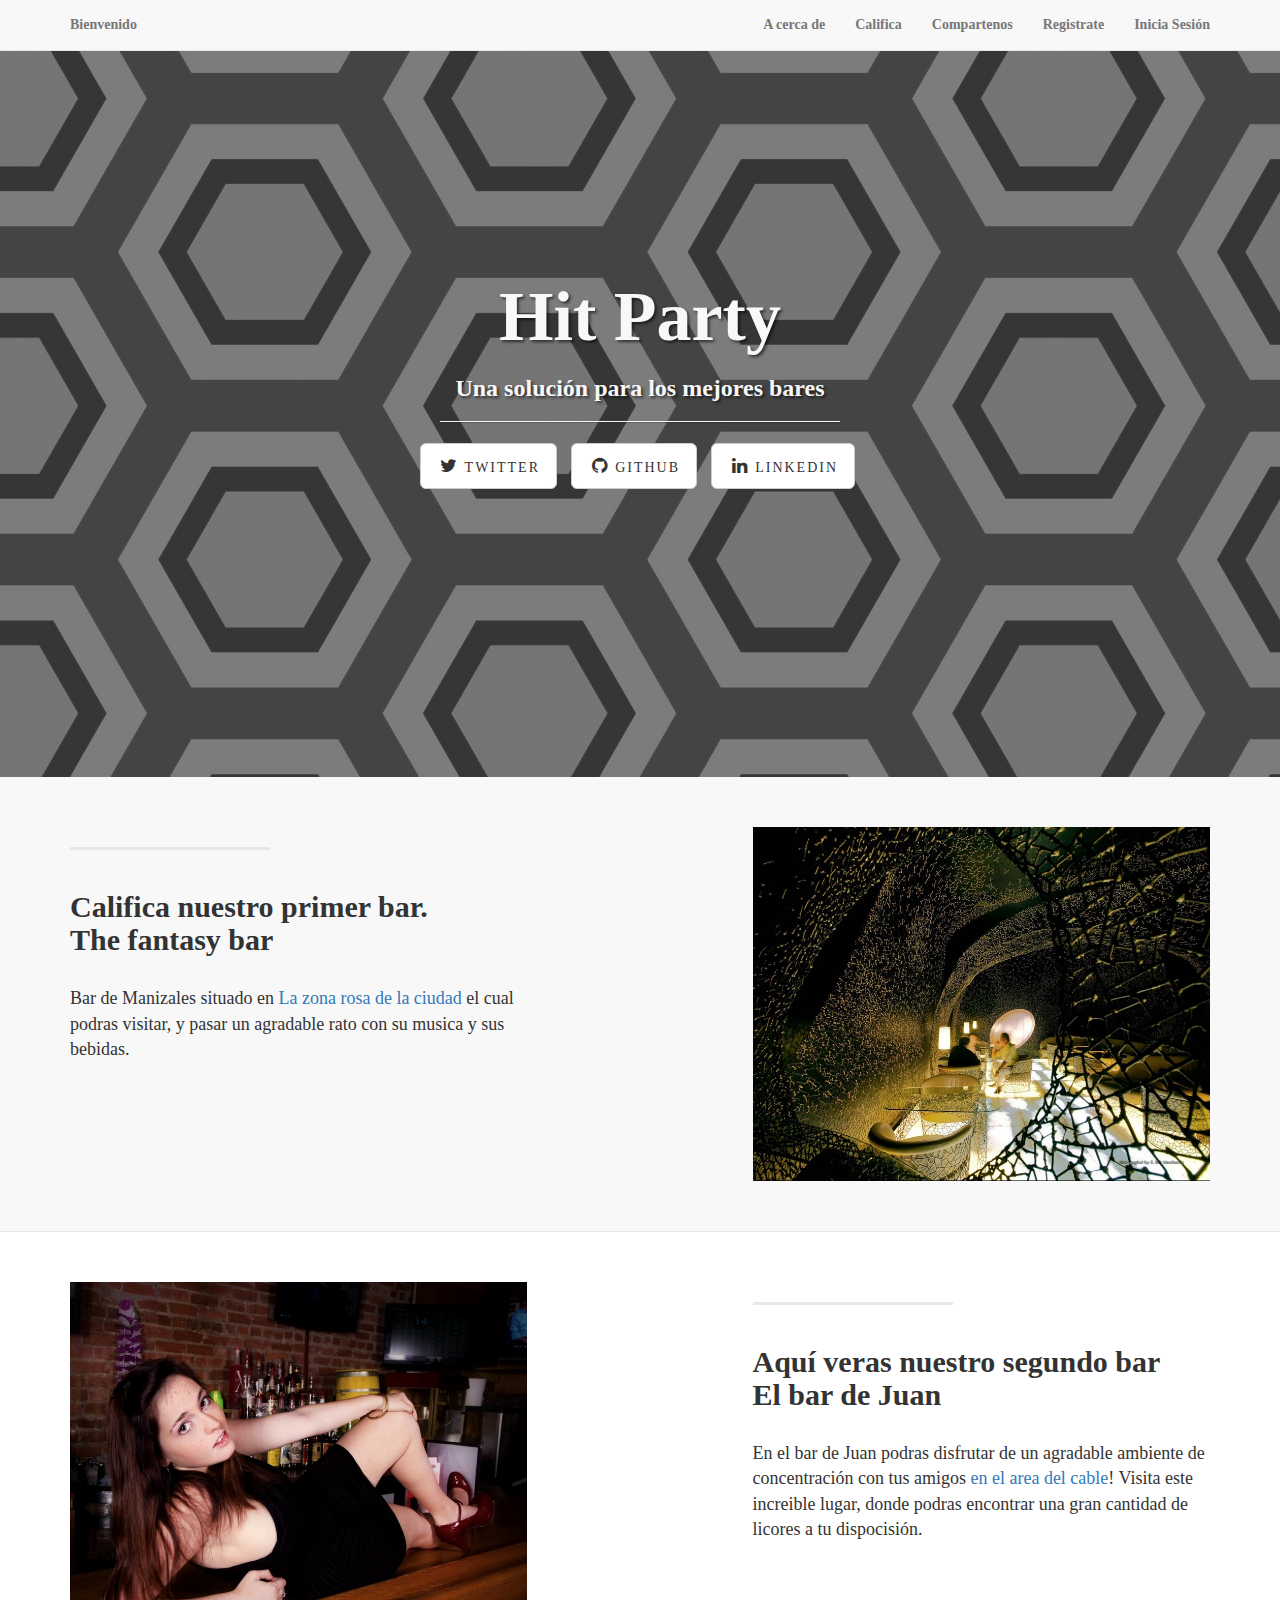
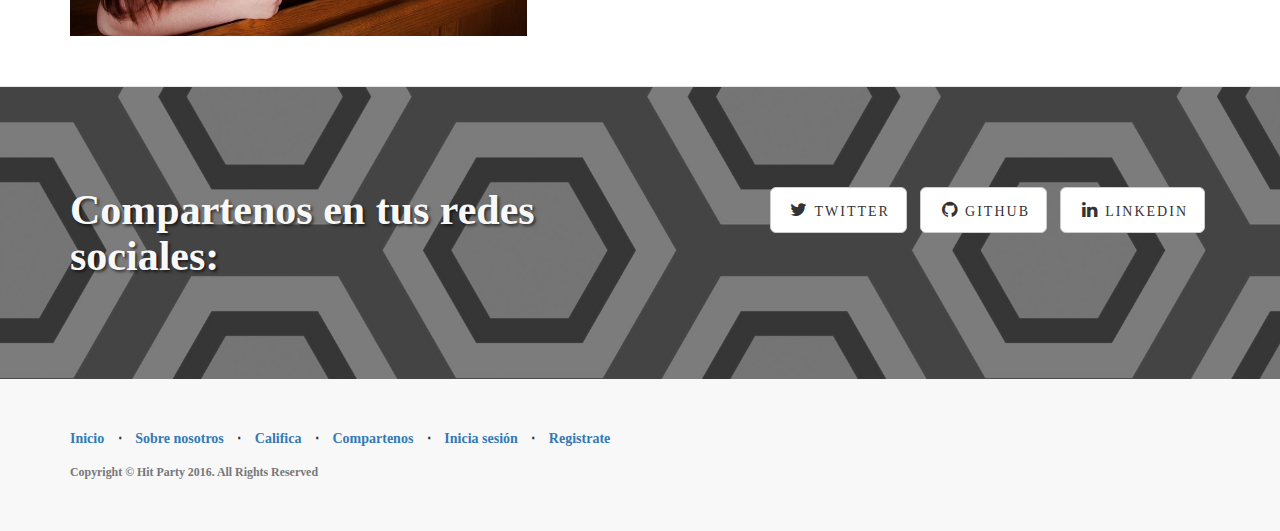
<file: index.html>
<!DOCTYPE html>
<html lang="en">

<head>

    <meta charset="utf-8">
    <meta http-equiv="X-UA-Compatible" content="IE=edge">
    <meta name="viewport" content="width=device-width, initial-scale=1">
    <meta name="description" content="">
    <meta name="author" content="">

    <title>Hit Party!!</title>

    <!-- Bootstrap Core CSS -->
    <link href="css/bootstrap.min.css" rel="stylesheet">

    <!-- Custom CSS -->
    <link href="css/landing-page.css" rel="stylesheet">

    <!-- Custom Fonts -->
    <link href="font-awesome/css/font-awesome.min.css" rel="stylesheet" type="text/css">
    <link href="https://fonts.googleapis.com/css?family=Lato:300,400,700,300italic,400italic,700italic" rel="stylesheet" type="text/css">


</head>

<body>

    <!-- Navigation -->
    <nav class="navbar navbar-default navbar-fixed-top topnav" role="navigation">
        <div class="container topnav">
            <!-- Brand and toggle get grouped for better mobile display -->
            <div class="navbar-header">
                <button type="button" class="navbar-toggle" data-toggle="collapse" data-target="#bs-example-navbar-collapse-1">
                    <span class="sr-only">Toggle navigation</span>
                    <span class="icon-bar"></span>
                    <span class="icon-bar"></span>
                    <span class="icon-bar"></span>
                </button>
                <a class="navbar-brand topnav" href="#">Bienvenido</a>
            </div>
            <!-- Collect the nav links, forms, and other content for toggling -->
            <div class="collapse navbar-collapse" id="bs-example-navbar-collapse-1">
                <ul class="nav navbar-nav navbar-right">
                    <li>
                        <a href="#about">A cerca de</a>
                    </li>
                    <li>
                        <a href="#services">Califica</a>
                    </li>
                    <li>
                        <a href="#contact">Compartenos</a>
                    </li>
                    <li>
                        <a href="registro.html">Registrate</a>
                    </li>
                    <li>
                        <a href="login.html">Inicia Sesión</a>
                    </li>
                </ul>
            </div>
            <!-- /.navbar-collapse -->
        </div>
        <!-- /.container -->
    </nav>


    <!-- Header -->
    <a name="about"></a>
    <div class="intro-header">
        <div class="container">

            <div class="row">
                <div class="col-lg-12">
                    <div class="intro-message">
                        <h1>Hit Party</h1>
                        <h3>Una solución para los mejores bares</h3>
                        <hr class="intro-divider">
                        <ul class="list-inline intro-social-buttons">
                            <li>
                                <a href="https://twitter.com/SBootstrap" class="btn btn-default btn-lg"><i class="fa fa-twitter fa-fw"></i> <span class="network-name">Twitter</span></a>
                            </li>
                            <li>
                                <a href="https://github.com/IronSummitMedia/startbootstrap" class="btn btn-default btn-lg"><i class="fa fa-github fa-fw"></i> <span class="network-name">Github</span></a>
                            </li>
                            <li>
                                <a href="#" class="btn btn-default btn-lg"><i class="fa fa-linkedin fa-fw"></i> <span class="network-name">Linkedin</span></a>
                            </li>
                        </ul>
                    </div>
                </div>
            </div>

        </div>
        <!-- /.container -->

    </div>
    <!-- /.intro-header -->

    <!-- Page Content -->

	<a  name="services"></a>
    <div class="content-section-a">

        <div class="container">
            <div class="row">
                <div class="col-lg-5 col-sm-6">
                    <hr class="section-heading-spacer">
                    <div class="clearfix"></div>
                    <h2 class="section-heading">Califica nuestro primer bar.<br>The fantasy bar</h2>
                    <p class="lead">Bar de Manizales situado en  <a target="_blank" href="https://www.bestday.com.co/Manizales/Hoteles/Zona-Rosa_Ciudad_Fil/">La zona rosa de la ciudad</a> el cual podras visitar, y pasar un agradable rato con su musica y sus bebidas.</p>
                </div>
                <div class="col-lg-5 col-lg-offset-2 col-sm-6">
                    <img class="img-responsive" src="img/bar1.jpg" alt="">
                </div>
            </div>

        </div>
        <!-- /.container -->

    </div>
    <!-- /.content-section-a -->

    <div class="content-section-b">

        <div class="container">

            <div class="row">
                <div class="col-lg-5 col-lg-offset-1 col-sm-push-6  col-sm-6">
                    <hr class="section-heading-spacer">
                    <div class="clearfix"></div>
                    <h2 class="section-heading">Aquí veras nuestro segundo bar<br>El bar de Juan</h2>
                    <p class="lead">En el bar de Juan podras disfrutar de un agradable ambiente de concentración con tus amigos <a target="_blank" href="https://es-la.facebook.com/bardejuan/">en el area del cable</a>! Visita este increible lugar, donde podras encontrar una gran cantidad de licores a tu dispocisión.</p>
                </div>
                <div class="col-lg-5 col-sm-pull-6  col-sm-6">
                    <img class="img-responsive" src="img/bar2.jpg" alt="">
                </div>
            </div>

        </div>
        <!-- /.container -->

    </div>
    
    <!-- /.content-section-a -->

	<a  name="contact"></a>
    <div class="banner">

        <div class="container">

            <div class="row">
                <div class="col-lg-6">
                    <h2>Compartenos en tus redes sociales:</h2>
                </div>
                <div class="col-lg-6">
                    <ul class="list-inline banner-social-buttons">
                        <li>
                            <a href="https://twitter.com" class="btn btn-default btn-lg"><i class="fa fa-twitter fa-fw"></i> <span class="network-name">Twitter</span></a>
                        </li>
                        <li>
                            <a href="https://github.com" class="btn btn-default btn-lg"><i class="fa fa-github fa-fw"></i> <span class="network-name">Github</span></a>
                        </li>
                        <li>
                            <a href="https://co.linkedin.com/" class="btn btn-default btn-lg"><i class="fa fa-linkedin fa-fw"></i> <span class="network-name">Linkedin</span></a>
                        </li>
                    </ul>
                </div>
            </div>

        </div>
        <!-- /.container -->

    </div>
    <!-- /.banner -->

    <!-- Footer -->
    <footer>
        <div class="container">
            <div class="row">
                <div class="col-lg-12">
                    <ul class="list-inline">
                        <li>
                            <a href="#">Inicio</a>
                        </li>
                        <li class="footer-menu-divider">&sdot;</li>
                        <li>
                            <a href="#about">Sobre nosotros</a>
                        </li>
                        <li class="footer-menu-divider">&sdot;</li>
                        <li>
                            <a href="#services">Califica</a>
                        </li>
                        <li class="footer-menu-divider">&sdot;</li>
                        <li>
                            <a href="#contact">Compartenos</a>
                        </li>
                        <li class="footer-menu-divider">&sdot;</li>
                         <li>
                            <a href="login.html">Inicia sesión</a>
                        </li>
                        <li class="footer-menu-divider">&sdot;</li>
                        <li>
                            <a href="registro.html">Registrate</a>
                        </li>
                    </ul>
                    <p class="copyright text-muted small">Copyright &copy; Hit Party 2016. All Rights Reserved</p>
                </div>
            </div>
        </div>
    </footer>

    <!-- jQuery -->
    <script src="js/jquery.js"></script>

    <!-- Bootstrap Core JavaScript -->
    <script src="js/bootstrap.min.js"></script>

</body>

</html>
</file>
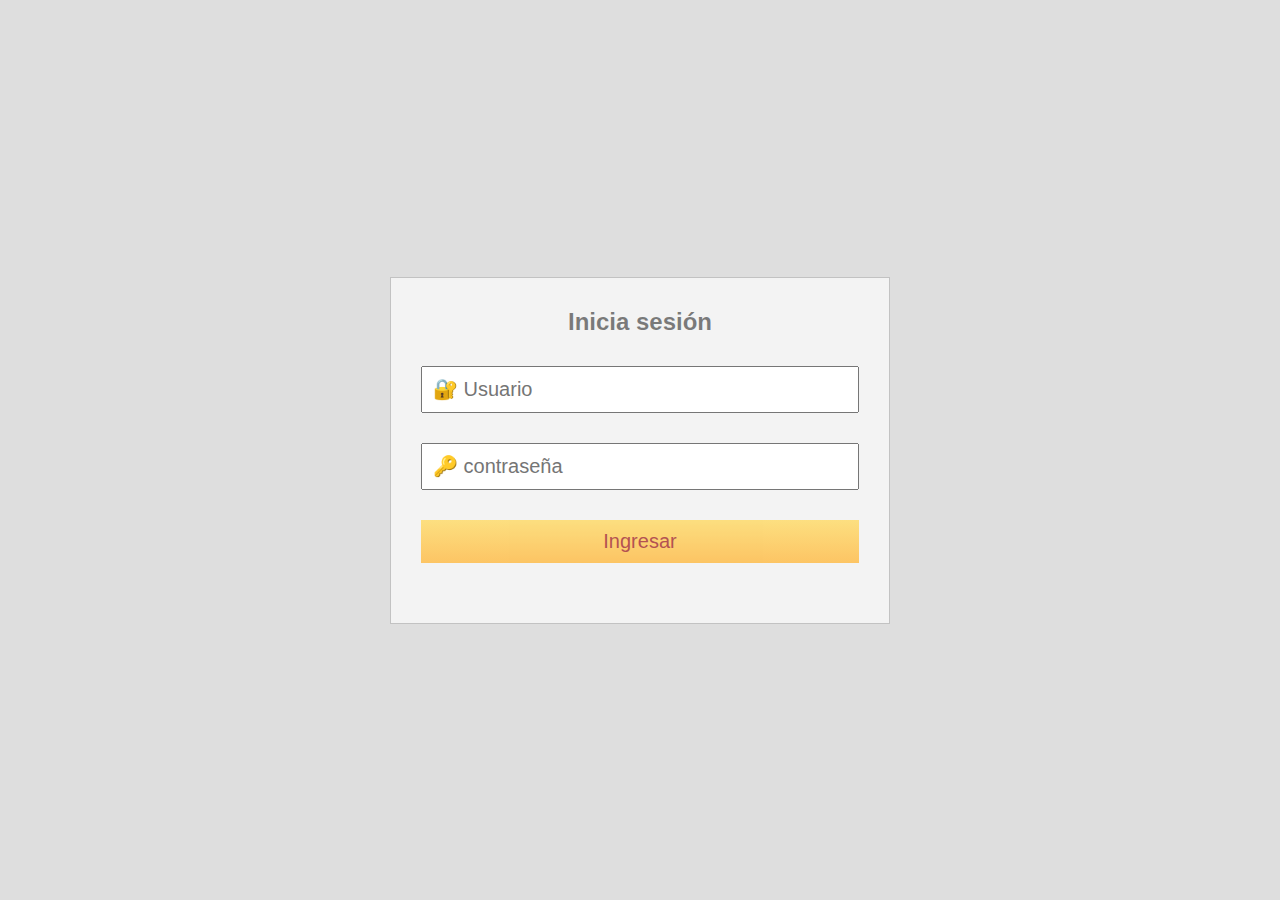
<file: login.html>
<!DOCTYPE html>
<html lang="es">
    <head>
        <meta charset="utf-8">
        <meta name="viewport" content="width=devices-width, user-scable=no, initial-scale=1, maximun-scale=1, minimum-scale=1">
        <title>Inicio de sesión</title>
        <link rel="stylesheet" href="estilosLogin.css">
        <script type="text/javascript" src="ajax.js"></script>
    </head>
    <body>
        <form name="form" method="POST" action="validar.php">
            <h2>Inicia sesión</h2>
            <input type="text" placeholder="&#128272; Usuario" name="usuario">
            <input type="password" placeholder="&#128273; contraseña" name="clave">
            <input type="submit" onclick="return validar()" value="Ingresar">
        </form>
    </body>
</html>
</file>
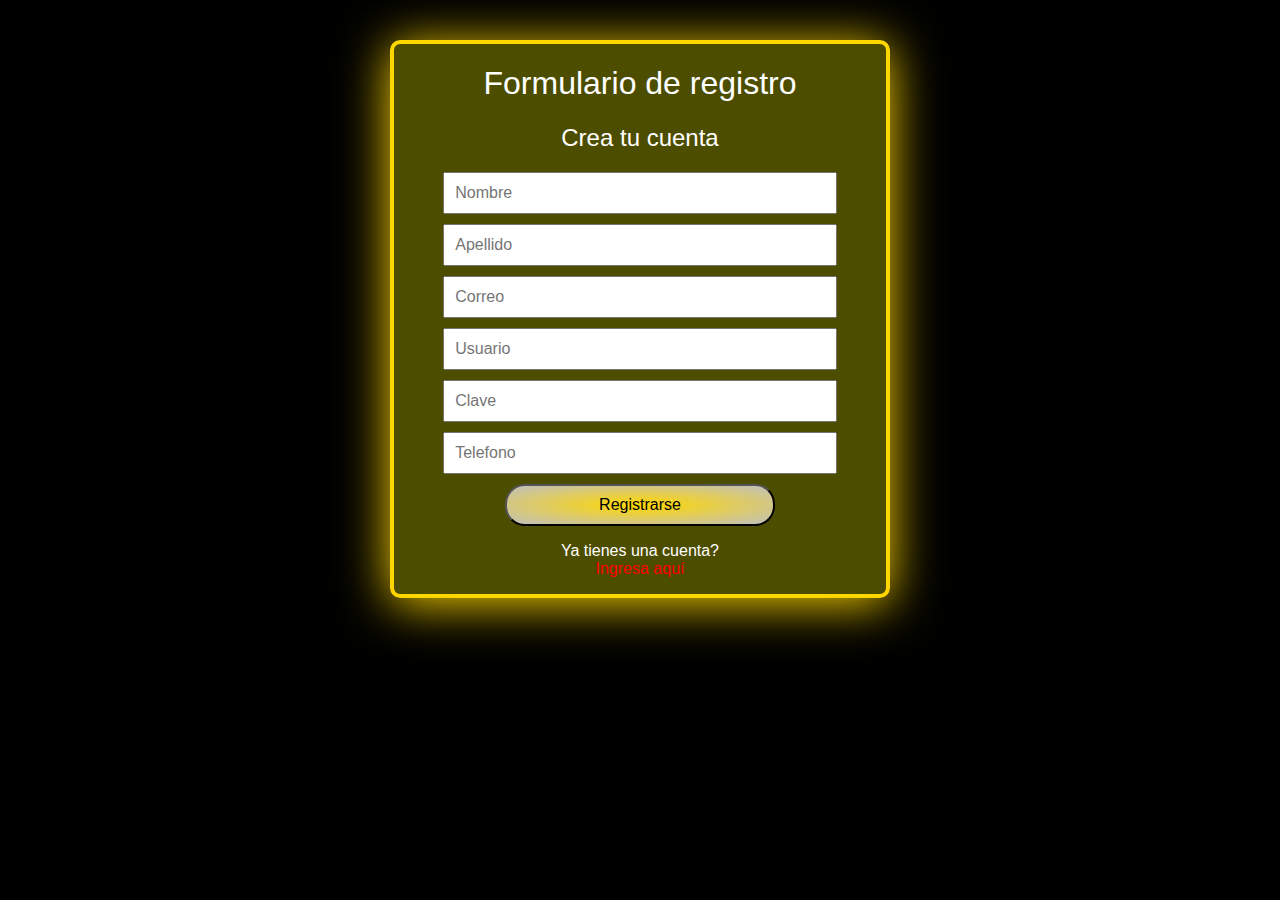
<file: registro.html>
<!DOCTYPE HTML>
<html lang="es">
    <head>
    <title>Formulario de Registro</title>
    <meta charset="UTF-8">
    <style type="text/css">
    * {
    box-sizing: border-box;
}
body {
    font-family: arial;
    background: #000;
    color: #fff;
}
h1, h2 {
    text-align: center;
    font-weight: normal;
}
form {
    width: 100%;
    max-width: 500px;
    background: rgba(255,255,0,0.3);
    margin: 40px auto;
    border: 4px solid gold;
    box-shadow: 0px 5px 50px gold;
    border-radius: 10px;
}
input {
    display: block;
    width: 80%;
    font-size: 16px;
    padding: 10px;
    margin: 10px auto;
}
input[type="submit"] {
    background: radial-gradient(gold, silver);
    border-radius: 20px;
    cursor: pointer;
    width: 55%;
}
input[type="submit"]:hover {
    opacity: 0.8;
}
input[type="submit"]:active {
    transform: scale(0.95);
}
form p, a {
    display: block;
    text-align: center;
}
form a {
    text-decoration: none;
    color: red;
}
    </style>
    <script>
        
          function validar() {

    //Creamos variables
    
    var nombre = document.form.nombre.value;
    var apellidos = document.form.apellidos.value;
    var correo = document.form.correo.value;
    var usuario = document.form.usuario.value;
    var clave = document.form.clave.value;
    var telefono = document.form.telefono.value;

    //condiciones necesarias para validar inputs, no es necesario poner "else" si se trabaja con booleans

    if (nombre == "" || apellidos == "" || correo == "" || usuario == "" || clave == "" || telefono == "") {
        alert("Todos los campos son obligatorios");
        return false;
    } 
        if (nombre.length > 20) {
            alert("Error. El nombre no puede contener más de 20 caracteres");
            return false;
        }
        if (apellidos.length > 50) {
            alert("Error. Los apellidos no pueden contener más de 50 caracteres");
            return false;
        }
        if (correo.indexOf('@') < 3) {
            alert("Error. El email debe contener el símbolo '@'");
            return false;
        }
        if (correo.indexOf('.com') < 5 && correo.indexOf('.gov') < 5) {
            alert("Error. El email debe contener el sufijo '.com' o '.gov'");
            return false;
        } else {
            return true;
        } 
    }

     //Fin de la validación
    </script> 
    </head>
    <body>
        <form method="POST" action="registrar.php" name="form">
         <h1>Formulario de registro</h1>
           <h2>Crea tu cuenta</h2>
           <div>
            <input type="text" id="nombre" name="nombre" placeholder="Nombre">
            <input type="text" id="apellidos" name="apellidos" placeholder="Apellido">
            <input type="email" id="correo" name="correo" placeholder="Correo">
            <input type="text" id="usuario" name="usuario" placeholder="Usuario">
            <input type="password" id="clave" name="clave" placeholder="Clave">
            <input type="text" id="telefono" name="telefono" placeholder="Telefono">
            <input type="submit" onclick="return validar()" value="Registrarse">  
            <p>Ya tienes una cuenta? <a href="login.html">Ingresa aquí</a></p>
           </div>
        </form>   
    </body>
</html>
</file>
<file: css/landing-page.css>
body,
html {
    width: 100%;
    height: 100%;
}

body,
h1,
h2,
h3,
h4,
h5,
h6 {
    font-family: "Lucida Calligraphy", "Bradley Hand ITC";
    font-weight: 700;
}

.topnav {
    font-size: 14px; 
}

.lead {
    font-size: 18px;
    font-weight: 400;
}

.intro-header {
    padding-top: 50px; 
    padding-bottom: 50px;
    text-align: center;
    color: #f8f8f8;
    background: url(../img/font.png) no-repeat center center;
    background-size: cover;
}

.intro-message {
    position: relative;
    padding-top: 20%;
    padding-bottom: 20%;
}

.intro-message > h1 {
    margin: 0;
    text-shadow: 2px 2px 3px rgba(0,0,0,0.6);
    font-size: 5em;
}

.intro-divider {
    width: 400px;
    border-top: 1px solid #f8f8f8;
    border-bottom: 1px solid rgba(0,0,0,0.2);
}

.intro-message > h3 {
    text-shadow: 2px 2px 3px rgba(0,0,0,0.6);
}

@media(max-width:767px) {
    .intro-message {
        padding-bottom: 15%;
    }

    .intro-message > h1 {
        font-size: 3em;
    }

    ul.intro-social-buttons > li {
        display: block;
        margin-bottom: 20px;
        padding: 0;
    }

    ul.intro-social-buttons > li:last-child {
        margin-bottom: 0;
    }

    .intro-divider {
        width: 100%;
    }
}

.network-name {
    text-transform: uppercase;
    font-size: 14px;
    font-weight: 400;
    letter-spacing: 2px;
}

.content-section-a {
    padding: 50px 0;
    background-color: #f8f8f8;
}

.content-section-b {
    padding: 50px 0;
    border-top: 1px solid #e7e7e7;
    border-bottom: 1px solid #e7e7e7;
}

.section-heading {
    margin-bottom: 30px;
}

.section-heading-spacer {
    float: left;
    width: 200px;
    border-top: 3px solid #e7e7e7;
}

.banner {
    padding: 100px 0;
    color: #f8f8f8;
    background: url(../img/font2.png) no-repeat center center;
    background-size: cover;
}

.banner h2 {
    margin: 0;
    text-shadow: 2px 2px 3px rgba(0,0,0,0.6);
    font-size: 3em;
}

.banner ul {
    margin-bottom: 0;
}

.banner-social-buttons {
    float: right;
    margin-top: 0;
}

@media(max-width:1199px) {
    ul.banner-social-buttons {
        float: left;
        margin-top: 15px;
    }
}

@media(max-width:767px) {
    .banner h2 {
        margin: 0;
        text-shadow: 2px 2px 3px rgba(0,0,0,0.6);
        font-size: 3em;
    }

    ul.banner-social-buttons > li {
        display: block;
        margin-bottom: 20px;
        padding: 0;
    }

    ul.banner-social-buttons > li:last-child {
        margin-bottom: 0;
    }
}

footer {
    padding: 50px 0;
    background-color: #f8f8f8;
}

p.copyright {
    margin: 15px 0 0;
}
</file>
<file: estilosLogin.css>
* {
    margin: 0;
    padding: 0;
    font-family: sans-serif;
    box-sizing: border-box;
}

body {
    background: #DEDEDE;
    display: flex;
    min-height: 100vh;
}

form {
    margin: auto;
    width: 50%;
    max-width: 500px;
    background: #F3F3F3;
    padding: 30px;
    border: 1px solid rgba(0,0,0,0.2)
}

h2 {
    text-align: center;
    margin-bottom: 20px;
    color: rgba(0,0,0,0.5) 
}

input {
    display: block;
    padding: 10px;
    width: 100%;
    margin: 30px 0;
    font-size: 20px;
}

input[type="submit"] {
    background: linear-gradient(#FFDA63, #FFB940);
    border: 0;
    color: brown;
    opacity: 0.8;
    cursor: pointer;
    border-radius: :20px;
}
</file>
